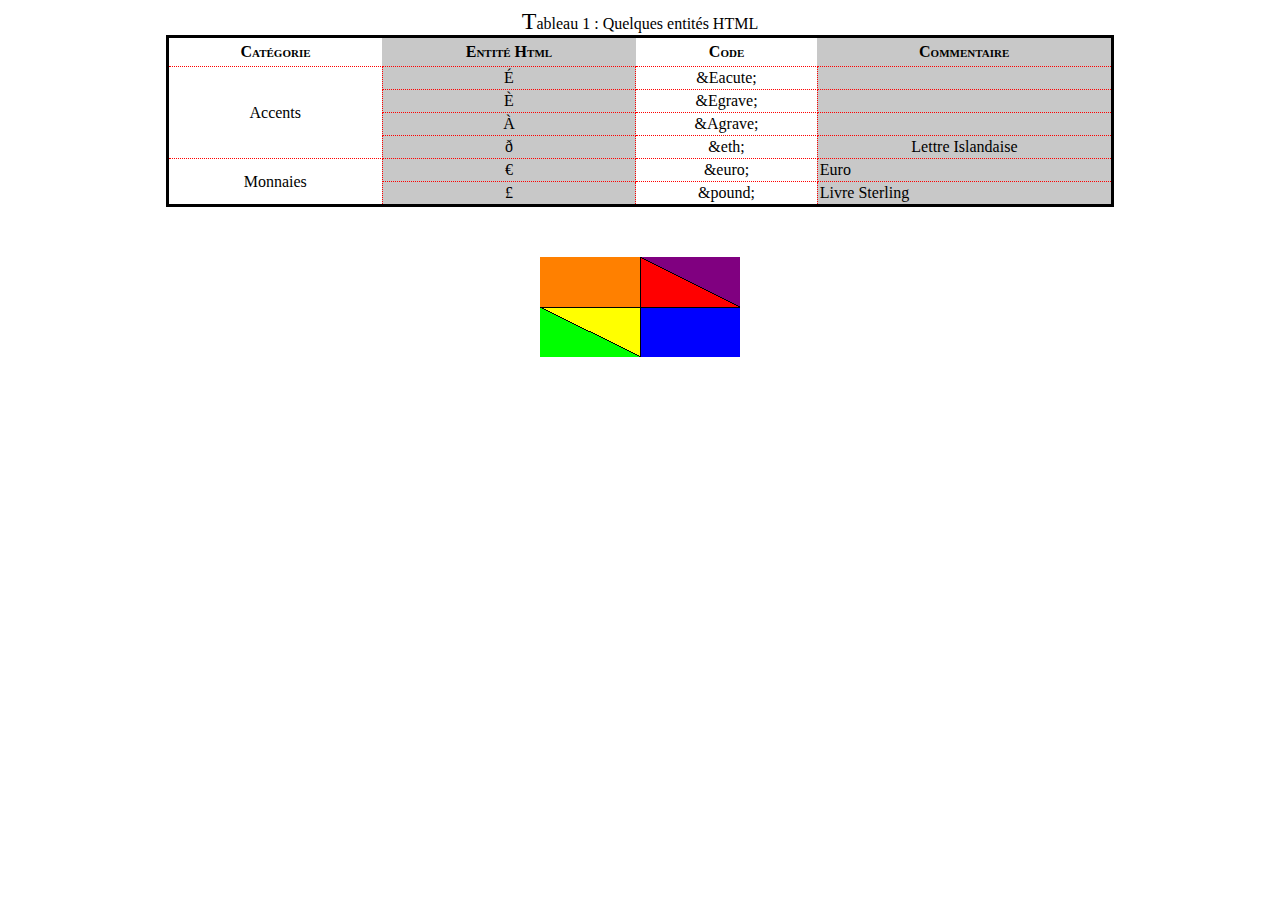
<file: TP2/index.html>
<!DOCTYPE html>
<html lang="en">
<head>
    <meta charset="UTF-8">
    <meta http-equiv="X-UA-Compatible" content="IE=edge">
    <meta name="viewport" content="width=device-width, initial-scale=1.0">
    <title>Le TP2 de Eliott Demont</title>
    <link rel="stylesheet" href="./STYLE/stylesheet.css">
</head>
<body>
<div>
    <table>
        <caption><a>T</a>ableau 1 : Quelques entités HTML</caption>
        <thead> <!-- En-tête du tableau -->
            <tr">
                <th>Catégorie</th>
                <th>Entité Html</th>
                <th>Code</th>
                <th>Commentaire</th>
            </tr>
        </thead>

        <tbody>
            <!-- En-tête du tableau -->
            <tr>
                <td rowspan="4">Accents</td>
                <td>É</td>
                <td>&amp;Eacute;</td>
                <td></td>
            </tr>

            <!-- Corps du tableau -->
            <tr>
                
                <td>È</td>
                <td>&amp;Egrave;</td>
                <td></td>
            </tr>
        
            <!-- Corps du tableau -->
            <tr>
                
                <td>À</td>
                <td>&amp;Agrave;</td>
                <td></td>
            </tr>
            <!-- Corps du tableau -->
            <tr>
                
                <td>ð</td>
                <td>&amp;eth;</td>
                <td>Lettre Islandaise</td>
            </tr>
        </tbody>

        <tbody> <!-- Corps du tableau -->
            <tr>
                <td rowspan="2">Monnaies</td>
                <td>€</td>
                <td>&amp;euro;</td>
                <td>Euro</td>
            </tr>
        
        <!-- Corps du tableau -->
            <tr>
                
                <td>£</td>
                <td>&amp;pound;</td>
                <td>Livre Sterling</td>
            </tr>
        </tbody>
    </table>
</div>

<div> 
    <!-- https://www.w3schools.com/tags/tryit.asp?filename=tryhtml_areamap | https://html.com/images/how-to-make-an-image-map/-->
    <img src="carte.png" alt="shapes" usemap="#shapesmap">
    <map name="shapesmap">
        <area shape="rect" target="_blank" coords="0, 0, 100, 50" alt="orange" href="orange.fr">
        <area shape="poly" target="_blank" coords="100, 0, 200, 50, 100, 50" alt="rouge" href="rouge.fr">
        <area shape="poly" target="_blank" coords="100, 0, 200, 0, 200, 50" alt="violet" href="violet.fr">
        <area shape="poly" target="_blank" coords="0, 50, 100, 100, 0, 100" alt="vert" href="vert.fr">
        <area shape="poly" target="_blank" coords="0, 50, 100, 50, 100, 100" alt="jaune" href="jaune.fr">
        <area shape="rect" target="_blank" coords="100, 50, 200, 100" alt="bleu" href="bleu.fr">
    </map>
</div>

</body>
</html>
</file>
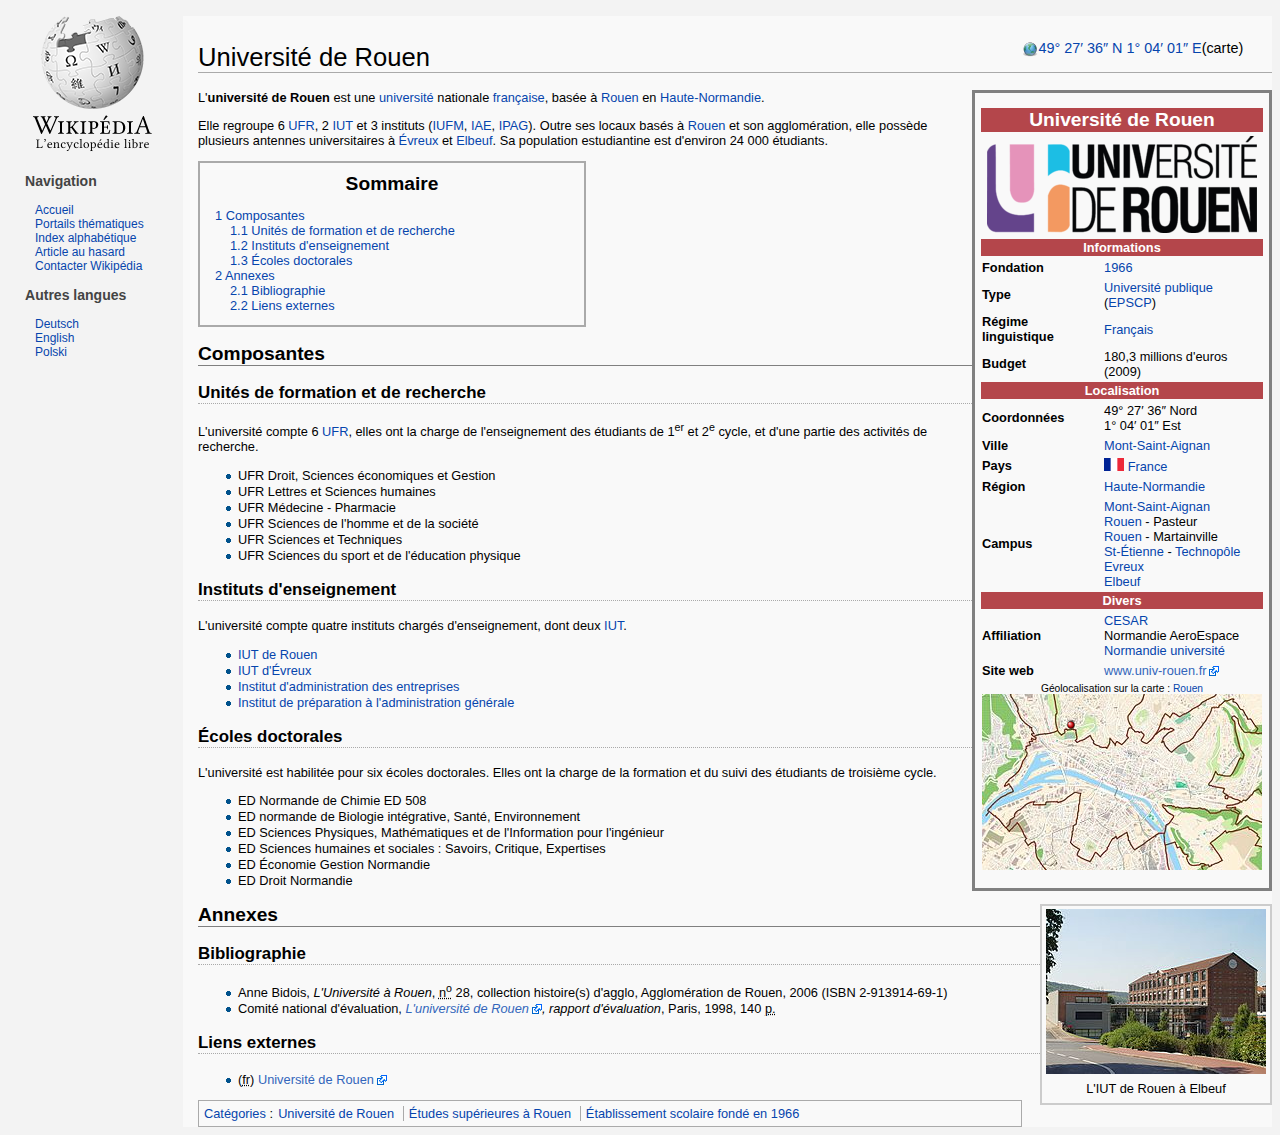
<file: TP3/page-wiki/urwp.html>
<!DOCTYPE html>
<html>
	<head>
		<meta charset="utf-8" />
		<title>Université de Rouen - Wikipédia</title>
		<link rel="stylesheet" href="../feuille.css" />
	</head>

	<body>
		<div id="contenu">
			<p id="coordonnees">
				<img alt="Montrer la localisation sur une carte interactive" src="terre.png" />
				<a href="http://toolserver.org/%7Egeohack/geohack.php?pagename=Universit%C3%A9_de_Rouen&amp;language=fr&amp;params=49.460001_N_1.067002_E_type:edu">49°&nbsp;27′&nbsp;36″&nbsp;N 1°&nbsp;04′&nbsp;01″&nbsp;E</a> (carte)</p>
			<h1>Université de Rouen</h1>

			<div id="bloc_principal">

					<table class="infobox">
						<tbody>
							<tr>
								<th colspan="2" class="entete">Université de Rouen</th>
							</tr>
							<tr>
								<td colspan="2">
										<img alt="Université de Rouen" src="logo.png" height="97" width="270" />
								</td>
							</tr>
							<tr>
								<th colspan="2">Informations</th>
							</tr>
							<tr>
								<th>Fondation</th>
								<td><a href="http://fr.wikipedia.org/wiki/1966">1966</a></td>
							</tr>
							<tr>
								<th>Type</th>
								<td><a href="http://fr.wikipedia.org/wiki/Universit%C3%A9_en_France">Université publique</a> (<a href="http://fr.wikipedia.org/wiki/%C3%89tablissement_public_%C3%A0_caract%C3%A8re_scientifique,_culturel_et_professionnel">EPSCP</a>)</td>
							</tr>
							<tr>
								<th>Régime linguistique</th>
								<td><a href="http://fr.wikipedia.org/wiki/Fran%C3%A7ais">Français</a></td>
							</tr>
							<tr>
								<th>Budget</th>
								<td>180,3 millions d'euros (2009)</td>
							</tr>
							<tr>
								<th colspan="2">Localisation</th>
							</tr>
							<tr>
								<th>Coordonnées</th>
								<td>49°&nbsp;27′&nbsp;36″&nbsp;Nord<br />
								1°&nbsp;04′&nbsp;01″&nbsp;Est</td>
							</tr>
							<tr>
								<th>Ville</th>
								<td><a href="http://fr.wikipedia.org/wiki/Mont-Saint-Aignan">Mont-Saint-Aignan</a></td>
							</tr>
							<tr>
								<th>Pays</th>
								<td><img alt="Drapeau de France" src="France.png" height="13" width="20" />&nbsp;<a href="http://fr.wikipedia.org/wiki/France" title="France">France</a></td>
							</tr>
							<tr>
								<th>Région</th>
								<td><a href="http://fr.wikipedia.org/wiki/Haute-Normandie">Haute-Normandie</a></td>
							</tr>
							<tr>
								<th>Campus</th>
								<td><a href="http://fr.wikipedia.org/wiki/Mont-Saint-Aignan">Mont-Saint-Aignan</a><br />
									<a href="http://fr.wikipedia.org/wiki/Rouen">Rouen</a> - Pasteur<br />
									<a href="http://fr.wikipedia.org/wiki/Rouen">Rouen</a> - Martainville<br />
									<a href="http://fr.wikipedia.org/wiki/Saint-%C3%89tienne-du-Rouvray">St-Étienne</a> - <a href="http://fr.wikipedia.org/wiki/Technop%C3%B4le_du_Madrillet">Technopôle</a><br />
									<a href="http://fr.wikipedia.org/wiki/Evreux">Evreux</a><br />
									<a href="http://fr.wikipedia.org/wiki/Elbeuf" title="Elbeuf">Elbeuf</a>
								</td>
							</tr>
							<tr>
								<th colspan="2">Divers</th>
							</tr>
							<tr>
								<th>Affiliation</th>
								<td><a href="http://fr.wikipedia.org/wiki/Conf%C3%A9rence_de_l%27enseignement_sup%C3%A9rieur_de_l%27agglom%C3%A9ration_de_Rouen">CESAR</a><br />
								Normandie AeroEspace<br />
								<a href="http://fr.wikipedia.org/wiki/Normandie_universit%C3%A9" title="Normandie université">Normandie université</a></td>
							</tr>
							<tr>
								<th>Site web</th>
								<td><a class="externe" href="http://www.univ-rouen.fr/">www.univ-rouen.fr</a></td>
							</tr>
							<tr>
								<td colspan="2" id="carte">
									Géolocalisation sur la carte&nbsp;: <a href="http://fr.wikipedia.org/wiki/Rouen">Rouen</a><br />
									<img alt="(Voir situation sur carte&nbsp;: Rouen)" src="carte_Rouen.jpg" height="176" width="280" />
									<img id="pointrouge" alt="Université de Rouen" src="point_rouge.png" height="8" width="8" />				
								</td>
							</tr>
						</tbody>
					</table>

					<p>L'<strong>université de Rouen</strong> est une <a href="http://fr.wikipedia.org/wiki/Universit%C3%A9">université</a> nationale <a href="http://fr.wikipedia.org/wiki/France">française</a>, basée à <a href="http://fr.wikipedia.org/wiki/Rouen" title="Rouen">Rouen</a> en <a href="http://fr.wikipedia.org/wiki/Haute-Normandie">Haute-Normandie</a>.</p>
					<p>Elle regroupe 6 <a href="http://fr.wikipedia.org/wiki/Unit%C3%A9_de_formation_et_de_recherche">UFR</a>, 2 <a href="http://fr.wikipedia.org/wiki/Institut_universitaire_de_technologie" >IUT</a> et 3 instituts (<a href="http://fr.wikipedia.org/wiki/Institut_universitaire_de_formation_des_ma%C3%AEtres">IUFM</a>, <a href="http://fr.wikipedia.org/wiki/Institut_d%27administration_des_entreprises">IAE</a>, <a href="http://fr.wikipedia.org/wiki/Institut_de_pr%C3%A9paration_%C3%A0_l%27administration_g%C3%A9n%C3%A9rale">IPAG</a>). Outre ses locaux basés à <a href="http://fr.wikipedia.org/wiki/Rouen">Rouen</a> et son agglomération, elle possède plusieurs antennes universitaires à <a href="http://fr.wikipedia.org/wiki/%C3%89vreux">Évreux</a> et <a href="http://fr.wikipedia.org/wiki/Elbeuf">Elbeuf</a>. Sa population estudiantine est d'environ 24 000 étudiants.</p>

					<div id="sommaire">
						<h2>Sommaire</h2>
						<ul>
							<li><a href="#Composantes">1 Composantes</a>
								<ul>
									<li><a href="#Unit.C3.A9s_de_formation_et_de_recherche">1.1 Unités de formation et de recherche</a></li>
									<li><a href="#Instituts_d.27enseignement">1.2 Instituts d'enseignement</a></li>
									<li><a href="#.C3.89coles_doctorales">1.3 Écoles doctorales</a></li>
								</ul>
							</li>
							<li><a href="#Annexes">2 Annexes</a>
								<ul>
									<li><a href="#Bibliographie">2.1 Bibliographie</a></li>
									<li><a href="#Liens_externes">2.2 Liens externes</a></li>
								</ul>
							</li>
						</ul>
					</div>

					<h2>Composantes</h2>
					<h3>Unités de formation et de recherche</h3>
					<p>L'université compte 6 <a href="http://fr.wikipedia.org/wiki/Unit%C3%A9_de_formation_et_de_recherche" title="Unité de formation et de recherche">UFR</a>, elles ont la charge de l'enseignement des étudiants de 1<sup>er</sup> et 2<sup>e</sup> cycle, et d'une partie des activités de recherche.</p>
					<ul>
						<li>UFR Droit, Sciences économiques et Gestion</li>
						<li>UFR Lettres et Sciences humaines</li>
						<li>UFR Médecine - Pharmacie</li>
						<li>UFR Sciences de l'homme et de la société</li>
						<li>UFR Sciences et Techniques</li>
						<li>UFR Sciences du sport et de l'éducation physique</li>
					</ul>
					<h3>Instituts d'enseignement</h3>
					<div class="bloc_photo">
						<p><img alt="L'IUT de Rouen à Elbeuf" src="IUT_Elbeuf.jpg" height="165" width="220" /></p>
						<p>L'IUT de Rouen à Elbeuf</p>
					</div>
					<p>L'université compte quatre instituts chargés d'enseignement, dont deux <a href="http://fr.wikipedia.org/wiki/Institut_universitaire_de_technologie">IUT</a>.</p>
					<ul>
						<li><a href="http://fr.wikipedia.org/wiki/Institut_universitaire_de_technologie_de_Rouen">IUT de Rouen</a></li>
						<li><a href="http://fr.wikipedia.org/wiki/Institut_universitaire_de_technologie_d%27%C3%89vreux">IUT d'Évreux</a></li>
						<li><a href="http://fr.wikipedia.org/wiki/Institut_d%27administration_des_entreprises">Institut d'administration des entreprises</a></li>
						<li><a href="http://fr.wikipedia.org/wiki/Institut_de_pr%C3%A9paration_%C3%A0_l%27administration_g%C3%A9n%C3%A9rale">Institut de préparation à l'administration générale</a></li>
					</ul>
					<h3>Écoles doctorales</h3>
					<p>L'université est habilitée pour six écoles doctorales. Elles ont la charge de la formation et du suivi des étudiants de troisième cycle.</p>
					<ul>
						<li>ED Normande de Chimie ED 508</li>
						<li>ED normande de Biologie intégrative, Santé, Environnement</li>
						<li>ED Sciences Physiques, Mathématiques et de l'Information pour l'ingénieur</li>
						<li>ED Sciences humaines et sociales&nbsp;: Savoirs, Critique, Expertises</li>
						<li>ED Économie Gestion Normandie</li>
						<li>ED Droit Normandie</li>
					</ul>
					
					<h2>Annexes</h2>
					<h3>Bibliographie</h3>
					<ul>
						<li>Anne Bidois, <em>L'Université à Rouen</em>, <abbr title="numéro">n<sup>o</sup></abbr>&nbsp;28, collection histoire(s) d'agglo, Agglomération de Rouen, 2006 (ISBN&nbsp;2-913914-69-1)</li>
						<li>Comité national d'évaluation, <em><a class="externe" href="https://www.cne-evaluation.fr/WCNE_pdf/Rouen.pdf">L'université de Rouen</a>, rapport d'évaluation</em>, Paris, 1998, 140&nbsp;<abbr title="pages">p.</abbr></li>
					</ul>
					<h3>Liens externes</h3>
					<ul>
						<li><span class="langue">(<abbr title="Langue&nbsp;: français">fr</abbr>)</span> <a class="externe" href="http://www.univ-rouen.fr/">Université de Rouen</a></li>
					</ul>
				</div>
				<div id="categories"><a href="http://fr.wikipedia.org/wiki/Cat%C3%A9gorie:Accueil">Catégories</a>&nbsp;:
					<ul>
						<li><a href="http://fr.wikipedia.org/wiki/Cat%C3%A9gorie:Universit%C3%A9_de_Rouen">Université de Rouen</a></li>
						<li><a href="http://fr.wikipedia.org/wiki/Cat%C3%A9gorie:%C3%89tudes_sup%C3%A9rieures_%C3%A0_Rouen">Études supérieures à Rouen</a></li>
						<li><a href="http://fr.wikipedia.org/wiki/Cat%C3%A9gorie:%C3%89tablissement_scolaire_fond%C3%A9_en_1966">Établissement scolaire fondé en 1966</a></li>
					</ul>
				</div>
			</div>
		
		<div id="navigation">		
			<div id="logoWP"><a href="http://fr.wikipedia.org/wiki/Wikip%C3%A9dia:Accueil_principal"><img src="Wikipedia.png" alt="Logo de Wikipédia" /></a></div>		
			<div class="menu">
				<h3>Navigation</h3>
				<ul>
					<li><a href="http://fr.wikipedia.org/wiki/Wikip%C3%A9dia:Accueil_principal">Accueil</a></li>
					<li><a href="http://fr.wikipedia.org/wiki/Portail:Accueil">Portails thématiques</a></li>
					<li><a href="http://fr.wikipedia.org/wiki/Sp%C3%A9cial:Toutes_les_pages">Index alphabétique</a></li>
					<li><a href="http://fr.wikipedia.org/wiki/Sp%C3%A9cial:Page_au_hasard">Article au hasard</a></li>
					<li><a href="http://fr.wikipedia.org/wiki/Wikip%C3%A9dia:Contact">Contacter Wikipédia</a></li>
				</ul>
			</div>
			<div class="menu">
				<h3>Autres langues</h3>
				<ul>
					<li><a href="http://de.wikipedia.org/wiki/Universit%C3%A4t_Rouen">Deutsch</a></li>
					<li><a href="http://en.wikipedia.org/wiki/University_of_Rouen">English</a></li>
					<li><a href="http://pl.wikipedia.org/wiki/Universit%C3%A9_de_Rouen">Polski</a></li>
				</ul>
			</div>		
		</div>
			
	</body>
</html>
</file>
<file: TP2/STYLE/stylesheet.css>
/* Paramètres tableau */
a{
    font-size:150%;
}

thead {
    font-variant-caps: small-caps;
}

th:nth-child(2n) {
    background-color: #C8C8C8;
}

th {
    padding: 5px;
}

td {
    border: 1px dotted red;
    padding: 2px;
}

/* TABLEAU */
table {
    text-align:center;
    margin: 0 auto;
    margin-bottom: 50px; 
    width:75%;
    border-collapse: collapse;
    border: 3px solid black;
}

td:first-child:not(td[rowspan*="4"]):not(td[rowspan*="2"]) {
    background-color: #C8C8C8;
}

td:last-child {
    background-color: #C8C8C8;
}

tbody:hover td:last-child {
    background: black !important;
    color: white;
}

td:first-child[rowspan="4"] ~ td:nth-child(2) {
    background-color: #C8C8C8;
}

td:first-child[rowspan="2"] ~ td:nth-child(2) {
    background-color: #C8C8C8;
}

tbody:last-child td:last-child {
    text-align: start;
}

/* CARTE COULEUR */
div:nth-child(2) {
    text-align: center;
}

img {
    width: 200px; 
    height: 100px;
}
</file>
<file: TP3/feuille.css>
body {
    background-color:#F3F3F3;
    font-family: sans-serif;
    
}

h1 {
    font-size: 160%;
    border-bottom: 1px solid #AAAAAA;
    font-weight: lighter;
}

a {
    text-decoration:none;
}

/* LIENS */
a:link {
    color: #0645AD;
}

a:visited {
    color: #0B0080;
}

.externe:link {
    color: #3366BB;
}

.externe:visited {
    color: #663366;
}

/* CONTENU DE LA PAGE */

/* INFO BOX */
.infobox {
    width: 300px;
    padding: 1em;
    margin: 0 0 0.5em 1em;
    margin-top: 0;
    border: solid 3px grey;
    background-color: #F9F9F9;
    float: right;
    display: flex;
    justify-content: center;
    clear: right;
    word-wrap: break-word;
    /* float: inline-end; */
}

.infobox td {
    padding-top: 2px;
}

.infobox img[src="logo.png"] { /* s'applique uniquement à l'img logo */
    /* background-color: lawngreen; pour etre sûr que le ciblage fonctionne */
    padding-left: 5px;
}

.infobox th[colspan] {
    background-color: #B4464B;
    color: white;
}

.infobox th:not(th[colspan]) {
    text-align: start;
}

/* CONTENU INFOBOX */
.entete {
    font-size: 150%;
}

tbody>th:first-child {
    text-align: center;
}

#carte:first-child {
    text-align: center;
}

#carte {
    font-size: 80%;
    position: relative;
}

#pointrouge {
    position: absolute;
    float:center;
    top:40px;
    right: 188px;
}


/* CONTENU DE LA PAGE */

/* COORDONNEES */
#coordonnees {
    font-size: 90%;
    display: flex;
    float: right;
    /* margin-bottom: auto; sinon décale infobox */
    margin-right: 2em;
}

/* CONTENU */
#contenu {
    /* display: flex;
    /* flex-direction: row; */
    margin-left: 175px;
    padding-left: 15px;
    padding-top: 10px;
    background-color: #F9F9F9;
    width: auto;
    margin-top: 1em;
}

/* BLOC PRINCIPAL */
#bloc_principal {   /* :not(#sommaire)   ne veut pas selectionner sommaire */
    list-style-image: url(page-wiki/puce.png);
}

#bloc_principal>h2 { /* cible directement les h2 (pas celui de sommaire pck dans une div */
    border-bottom: 1px solid grey;
    width : auto;
}

#bloc_principal, #categories {
    font-size: 80%;
}

#bloc_principal h3 {
    font-size: 132%;
    border-bottom: 1px dotted #AAAAAA;
}

/* SOMMAIRE */
#sommaire {
    background-color: #F9F9F9;
    width: 30em;
    border: solid 2px #AAAAAA;
    display: flex;
    flex-direction: column;
}

#sommaire ul li ul li, #sommaire ul li {
    list-style: none;
    margin-left: -25px;
}

#sommaire h2 {
    text-align: center;
    margin-top: 10px;
    margin-bottom: 0;
}

/* BLOC PHOTO */
.bloc_photo {
    clear: right;
    float: right;
    text-align: center;
    background-color: #F9F9F9;
    border: solid 2px #CCCCCC;
    width: 222px;
    padding: 3px;
    margin: 0.5em 0 1.3em 1.4em;
    /* position: fixed;
    margin-top: -100px;
    margin-left: 400px; */
}

.bloc_photo p {
    margin: unset;
    margin-bottom: 4px;
}

/* LIENS EXTERNES */
.externe {
    background-image:url('./page-wiki/externe.png');
    background-repeat: no-repeat;
    background-position: center right;
    background-position-x: right;
    background-position-y: center;
    padding-right: 13px;
}

/* CATEGORIES */
#categories {
    padding: 3px;
    border: solid 1px #AAAAAA;
    background-color: #F9F9F9;
}

div#categories {
    display: flex;
    align-items: right;
    padding: 5px;
}

#categories ul li {
    display: inline-block;
    padding: 0 0.4em;
    border-left: 1px solid #AAAAAA;
    
}

#categories ul li:first-child {
    border-left: none;
    
}

#categories ul {
    list-style: none;
    margin: 0;
    padding: 0;
    display: inline;
}




/* BARRE DE NAVIGATION */

/* NAVIGATION */
#navigation {
    position: absolute;
    top: 1px;
    left: 20px;
    padding: 0 5px 5px 5px;
    background-color: #F3F3F3;
    font-size: 75%;
}

#navigation h3{
    color: #444444;
}

/* MENU */
.menu li {
    list-style-type: none;
    list-style-position: outside;
}

.menu ul {
    margin-left: -30px;
}

#navigation.menu {
    width: 10em;
}
</file>
